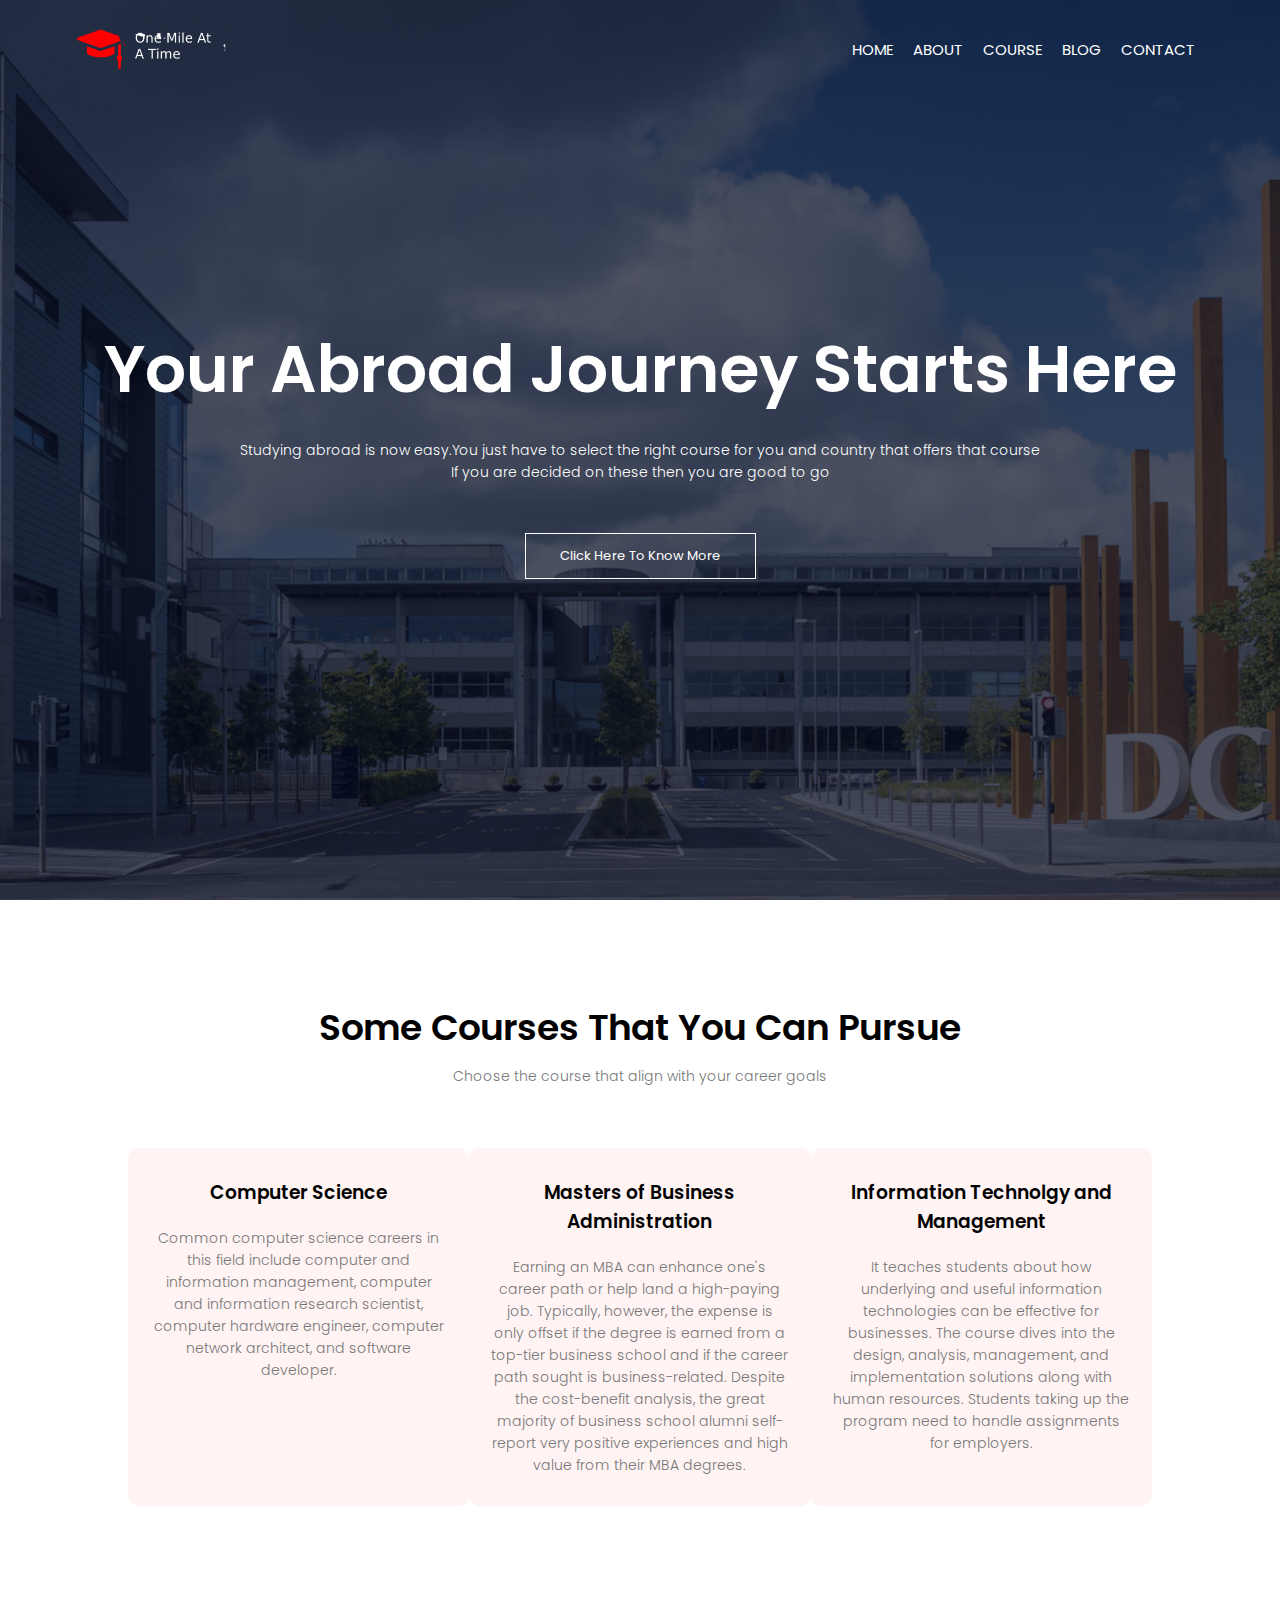
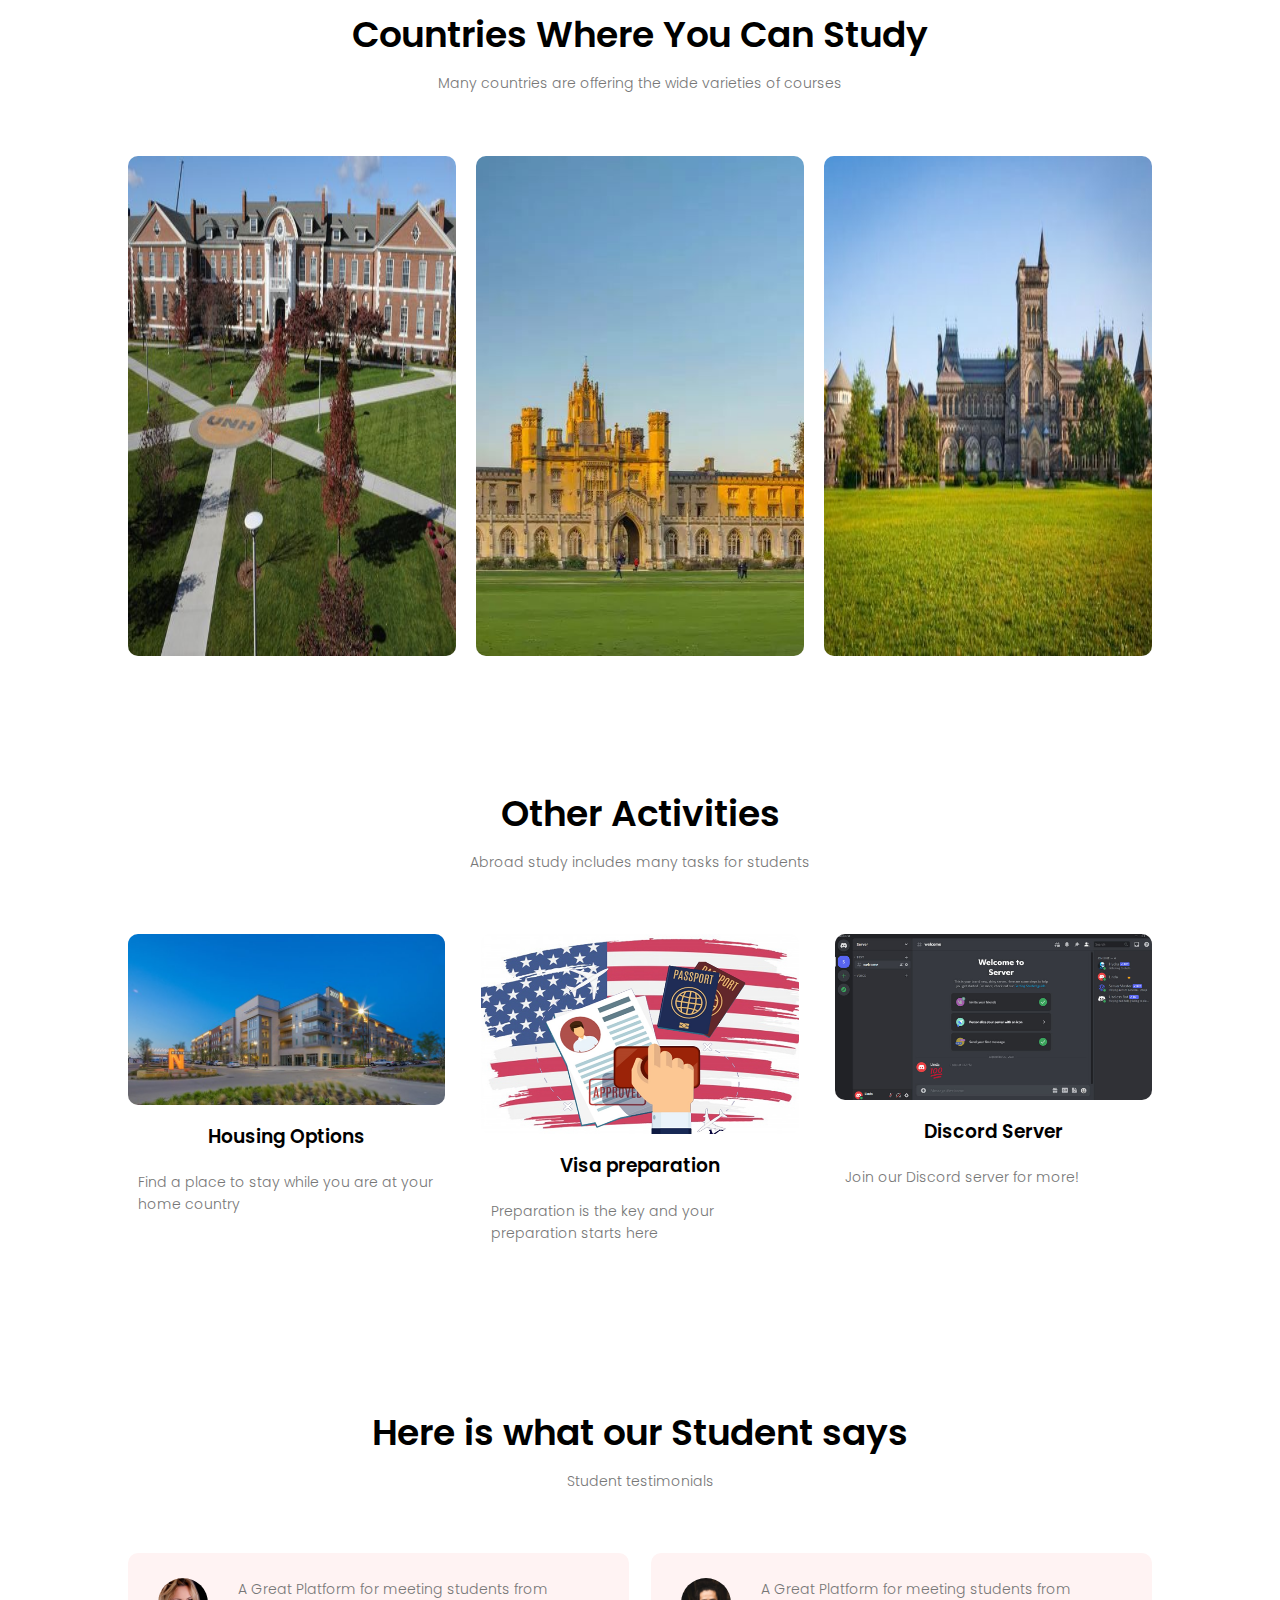
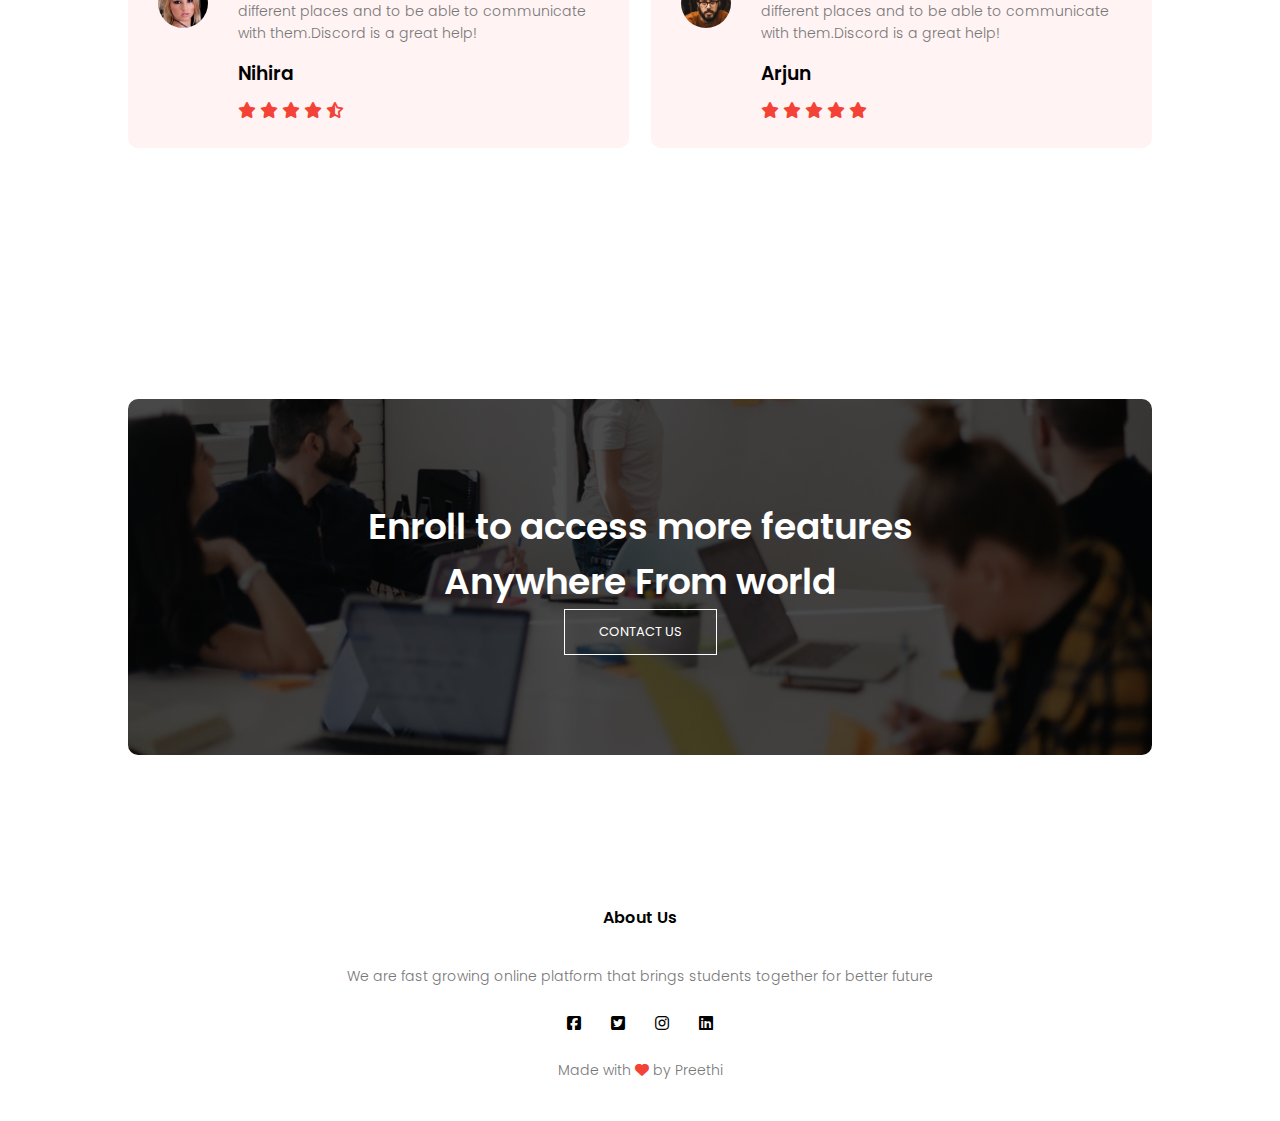
<file: index.html>
<!DOCTYPE html>
<html>
<head>
    <meta name="viewport" content="width=device-width",initial-scale="1.0">
    <title>Abroad Education website</title>
    <link rel="stylesheet" href="style.css">
    <link rel="preconnect" href="https://fonts.googleapis.com">
    <link rel="preconnect" href="https://fonts.gstatic.com" crossorigin>
<link href="https://fonts.googleapis.com/css2?family=Poppins:ital,wght@0,100;0,200;0,300;0,400;0,600;0,700;1,100&display=swap" rel="stylesheet">
<link rel="stylesheet" href="https://cdnjs.cloudflare.com/ajax/libs/font-awesome/6.1.1/css/all.min.css">
</head>
<body>
<section class="header"> 
    <nav>
        <a href="index.html"><img src="images/logo5.png"></a>
        <div class="nav-links" id="navLinks">
            <i class="fa-solid fa-square-xmark" onclick="hidemenu()"></i>
            <ul>
                <li><a href="index.html">HOME</a></li>
                <li><a href="about.html">ABOUT</a></li>
                <li><a href="course.html">COURSE</a></li>
                <li><a href="blog.html">BLOG</a></li>
                <li><a href="contact.html">CONTACT</a></li>
            </ul>
        </div>
        <i class="fa-solid fa-bars" onclick="showmenu()"></i>
    </nav>
<div class="text-box">
    <h1>Your Abroad Journey Starts Here</h1>
    <p>Studying abroad is now easy.You just have to 
        select the right course for you and country that offers that course
        <br>If you are decided on these then you are good to go
    </p>
    <a href="" class="home-button">Click Here To Know More</a>

</div>

</section>

<!--Course-->
<section class="course">
    <h1>Some Courses That You Can Pursue</h1> 
    <p>Choose the course that align with your career goals</p>
    <div class="row">
        <div class="course-col">
            <h3>Computer Science</h3>
            <p>Common computer science careers in this field include computer and information management,
                 computer and information research scientist, computer hardware engineer, computer network architect, and software developer.</p>
        </div>
        <div class="course-col">
            <h3>Masters of Business Administration</h3>
            <p>Earning an MBA can enhance one's career path or help land a high-paying job. Typically, however, the expense is only offset if the degree is earned from a top-tier business school and 
                if the career path sought is business-related. Despite the cost-benefit analysis, the great majority of business school alumni self-report very positive experiences and high value from their MBA degrees.</p>
        </div>
        <div class="course-col">
            <h3>Information Technolgy and Management</h3>
            <p>It teaches students about how underlying and useful information technologies can be effective for businesses. The course dives into the design, analysis, management, and implementation solutions along with human resources. Students taking up the program need to handle assignments for employers.</p>
        </div>
    
    </div>


</section>

<!--Countries-->
<section class="countries">
    <h1>Countries Where You Can Study</h1>
    <p>Many countries are offering the wide varieties of courses</p>
    <div class="row">
        <div class="countries-col">
            <img src="images/USAImage.jpg" width="400px" height="500px">
            <div class="layer">
                <h3>USA</h3>
            </div>
        </div>
        <div class="countries-col">
            <img src="images/UkImages.jpg" width="400px" height="500px">
            <div class="layer">
                <h3>UK</h3>
            </div>
        </div>
        <div class="countries-col">
            <img src="images/canadaImages.jpg" width="400px" height="500px">
            <div class="layer">
                <h3>Canada</h3>
            </div>
        </div>
    </div>

</section>

<!--Other Activities-->
<section class="activities"> 
    <h1>Other Activities</h1>
    <p>Abroad study includes many tasks for students</p>
    <div class="row">
        <div class="activities-col">
            <img src="images/northsideimage.jpg">
            <h3>Housing Options</h3>
            <p>Find a place to stay while you are at your home country</p>
        </div>
        <div class="activities-col">
            <img src="images/visaprepimage.png" height="200px">
            <h3>Visa preparation</h3>
            <p>Preparation is the key and your preparation starts here</p>
        </div>
        <div class="activities-col">
            <img src="images/discordserverimage.jpg">
            <h3>Discord Server</h3>
            <p>Join our Discord server for more!</p>
        </div>
    </div>


</section>
<!--Testimonials-->

<section class="testimonials">
    <h1>Here is what our Student says</h1>
    <p>Student testimonials</p>
    <div class="row">
        <div class="test-col">
            <img src="images/user1.jpg">
            <div>
                <p>A Great Platform for meeting students from different places and to be able to communicate with them.Discord is a great help!</p>
                <h3>Nihira</h3>
                <i class="fa-solid fa-star"></i>
                <i class="fa-solid fa-star"></i>
                <i class="fa-solid fa-star"></i>
                <i class="fa-solid fa-star"></i>
                <i class="fa-solid fa-star-half-stroke"></i>
            </div>
        </div>
        <div class="test-col">
            <img src="images/user2.jpg">
            <div>
                <p>A Great Platform for meeting students from different places and to be able to communicate with them.Discord is a great help!</p>
                <h3>Arjun</h3>
                <i class="fa-solid fa-star"></i>
                <i class="fa-solid fa-star"></i>
                <i class="fa-solid fa-star"></i>
                <i class="fa-solid fa-star"></i>
                <i class="fa-solid fa-star"></i>
        
            </div>
        </div>
    </div>

</section>


<!--Call to action-->
<section class="cta">
    <h1>Enroll to access more features<br>Anywhere From world</h1>
    <a href=""class="home-button">CONTACT US</a>
</section>


<!--Footer-->
<section class="footer">
    <h4>About Us</h4>
    <p>We are fast growing online platform that brings students together for better future</p>
    <div class="icons">
        <i class="fa-brands fa-facebook-square"></i>
        <i class="fa-brands fa-twitter-square"></i>
        <i class="fa-brands fa-instagram"></i>
        <i class="fa-brands fa-linkedin"></i>

    </div>
    <p>Made with <i class="fa-solid fa-heart"></i> by Preethi</p>
</section>









<!--Java script for toggle menu-->
<script>
    var navLinks = document.getElementById("navLinks");
    function showmenu(){
        navLinks.style.right = "0";
    }
    function hidemenu(){
        navLinks.style.right = "-200px";
    }
</script>
</body>
</html>
</file>
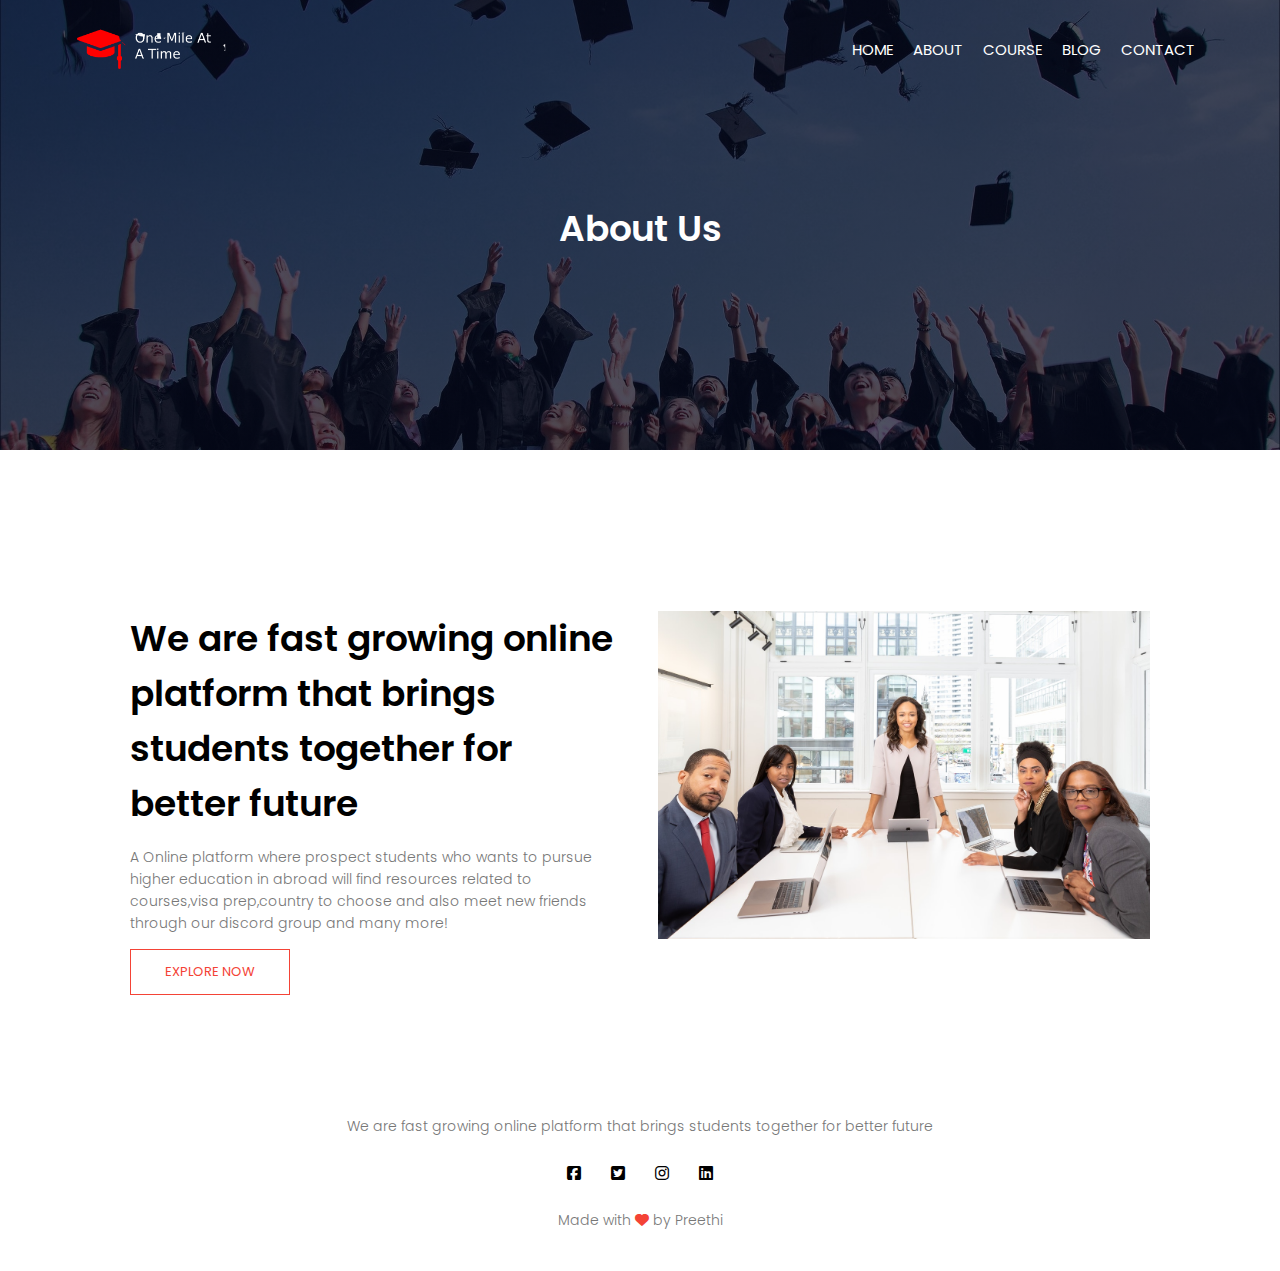
<file: about.html>
<!DOCTYPE html>
<html>
<head>
    <meta name="viewport" content="width=device-width",initial-scale="1.0">
    <title>Abroad Education website</title>
    <link rel="stylesheet" href="style.css">
    <link rel="preconnect" href="https://fonts.googleapis.com">
    <link rel="preconnect" href="https://fonts.gstatic.com" crossorigin>
<link href="https://fonts.googleapis.com/css2?family=Poppins:ital,wght@0,100;0,200;0,300;0,400;0,600;0,700;1,100&display=swap" rel="stylesheet">
<link rel="stylesheet" href="https://cdnjs.cloudflare.com/ajax/libs/font-awesome/6.1.1/css/all.min.css">
</head>
<body>
<section class="sub-header"> 
    <nav>
        <a href="index.html"><img src="images/logo5.png"></a>
        <div class="nav-links" id="navLinks">
            <i class="fa-solid fa-square-xmark" onclick="hidemenu()"></i>
            <ul>
                <li><a href="index.html">HOME</a></li>
                <li><a href="about.html">ABOUT</a></li>
                <li><a href="course.html">COURSE</a></li>
                <li><a href="blog.html">BLOG</a></li>
                <li><a href="contact.html">CONTACT</a></li>
        </div>
        <i class="fa-solid fa-bars" onclick="showmenu()"></i>
    </nav>
    <h1>About Us</h1>

</section>
<!--content to about us-->
<section class="about-us">
    <div class="row">
        <div class="about-us-col">
            <h1>We are fast growing online platform that brings students together for better future</h1>
            <p>A Online platform where prospect students who wants to pursue higher education in abroad will find resources related to courses,visa prep,country to choose and also meet new friends through our discord group and many more!</p>
            <a href="" class="home-button red-btn">EXPLORE NOW</a>
        </div>
    
   
       <div class="about-us-col">
           <img src="images/about.jpg">
       </div>
    </div>
</section>



<!--Footer-->
<section class="footer">
   
    <p>We are fast growing online platform that brings students together for better future</p>
    <div class="icons">
        <i class="fa-brands fa-facebook-square"></i>
        <i class="fa-brands fa-twitter-square"></i>
        <i class="fa-brands fa-instagram"></i>
        <i class="fa-brands fa-linkedin"></i>

    </div>
    <p>Made with <i class="fa-solid fa-heart"></i> by Preethi</p>
</section>









<!--Java script for toggle menu-->
<script>
    var navLinks = document.getElementById("navLinks");
    function showmenu(){
        navLinks.style.right = "0";
    }
    function hidemenu(){
        navLinks.style.right = "-200px";
    }
</script>
</body>
</html>
</file>
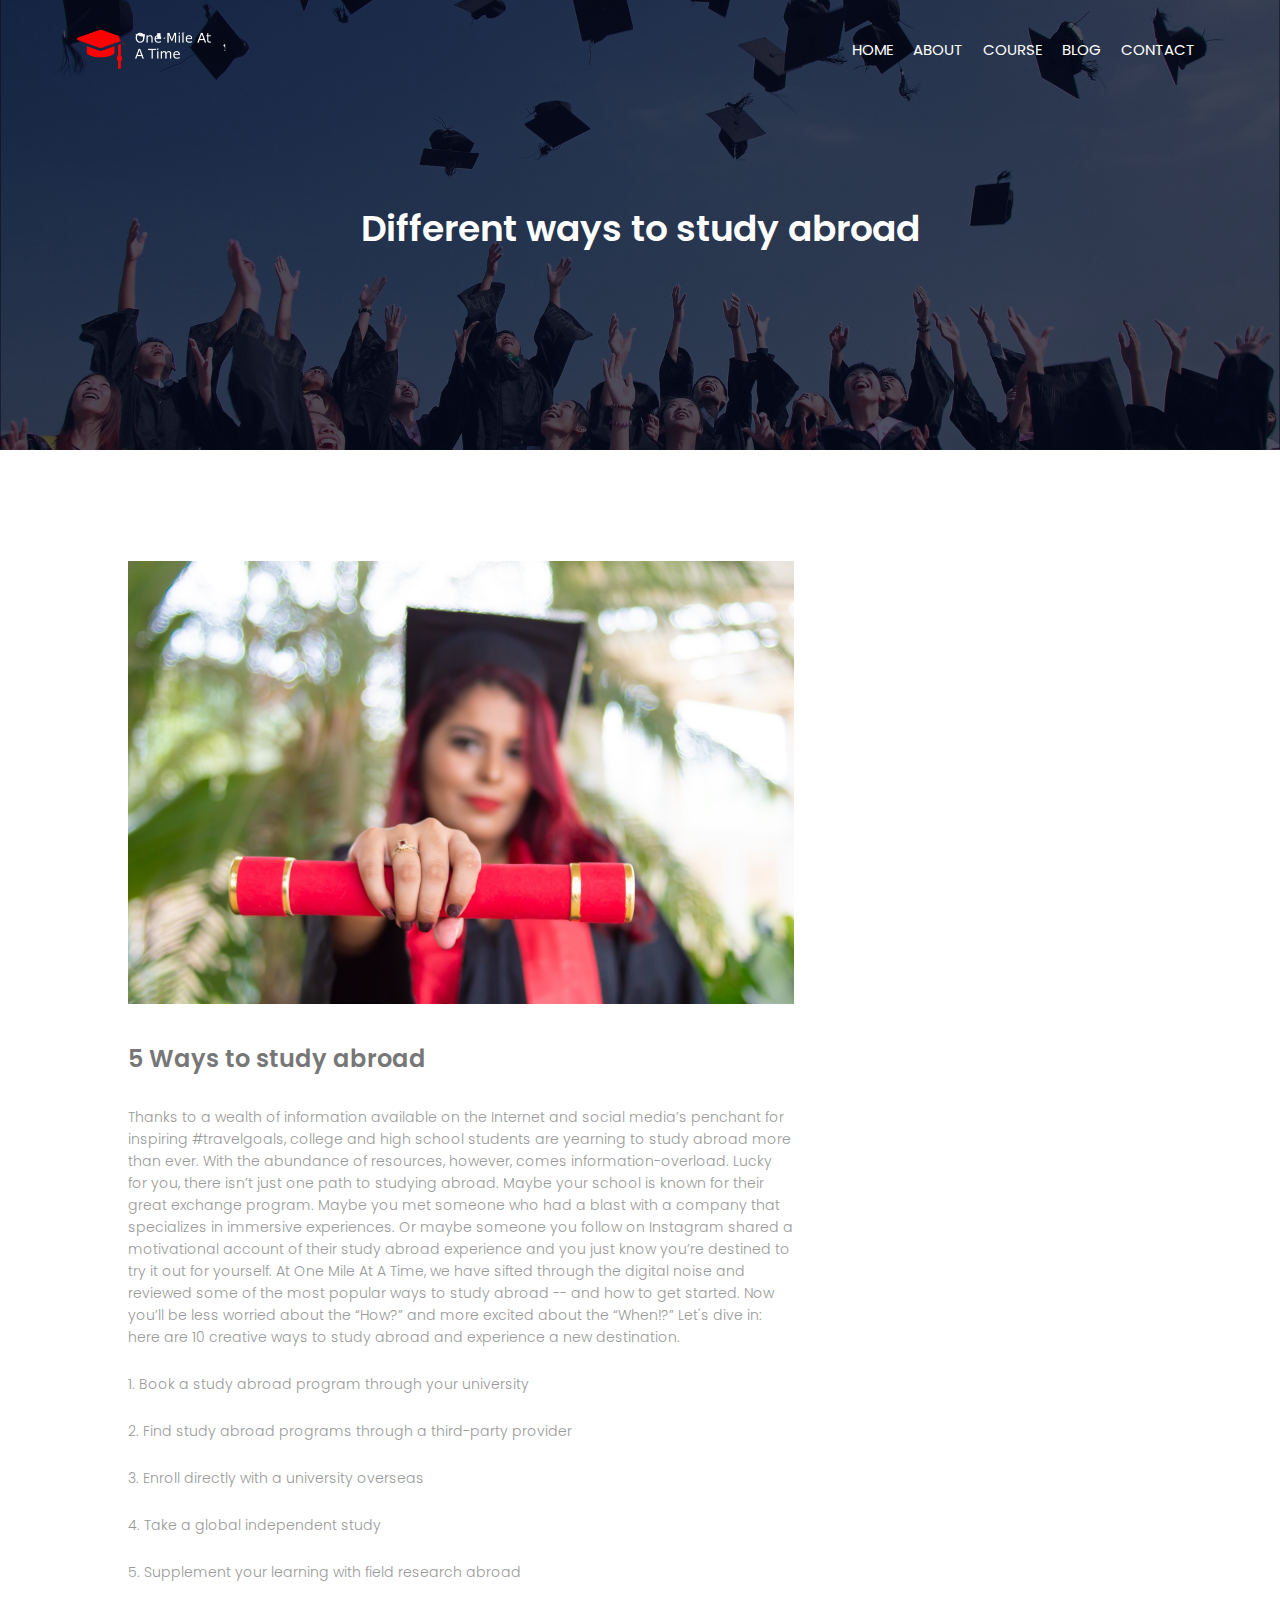
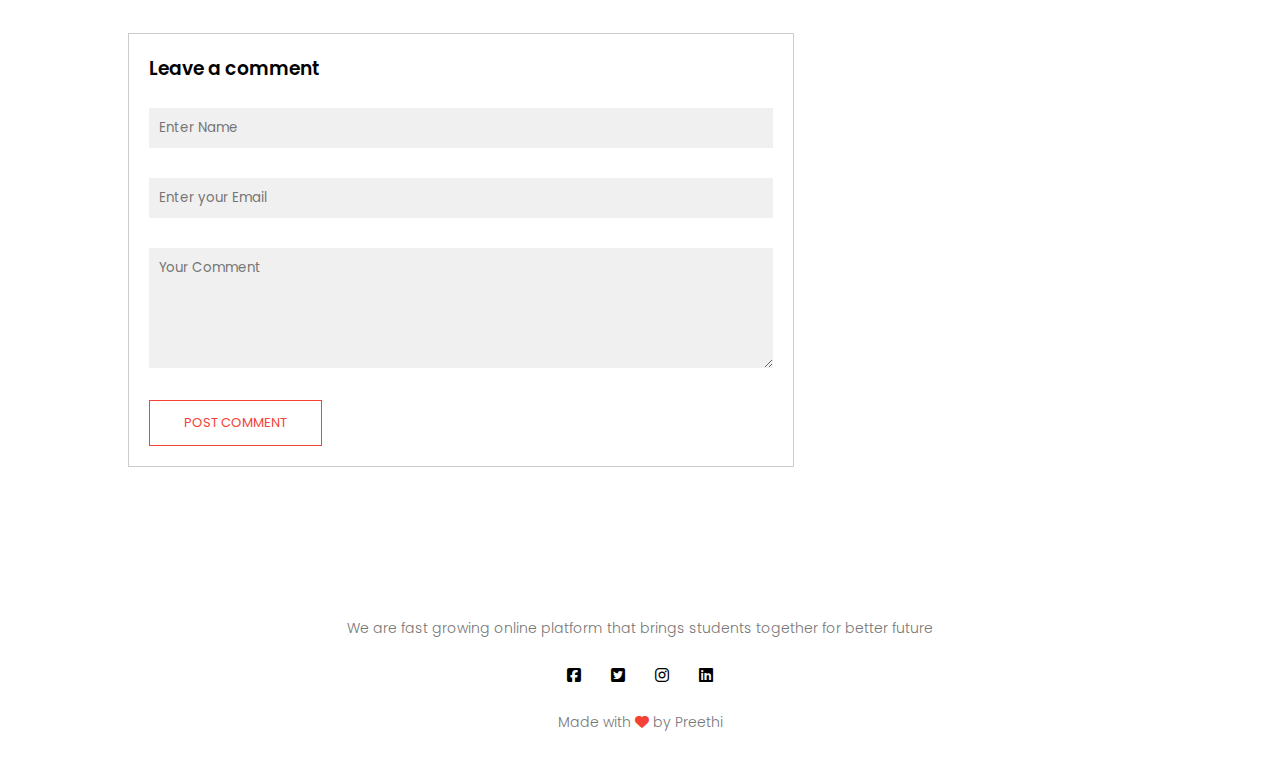
<file: blog.html>
<!DOCTYPE html>
<html>
<head>
    <meta name="viewport" content="width=device-width",initial-scale="1.0">
    <title>Abroad Education website</title>
    <link rel="stylesheet" href="style.css">
    <link rel="preconnect" href="https://fonts.googleapis.com">
    <link rel="preconnect" href="https://fonts.gstatic.com" crossorigin>
<link href="https://fonts.googleapis.com/css2?family=Poppins:ital,wght@0,100;0,200;0,300;0,400;0,600;0,700;1,100&display=swap" rel="stylesheet">
<link rel="stylesheet" href="https://cdnjs.cloudflare.com/ajax/libs/font-awesome/6.1.1/css/all.min.css">
</head>
<body>
<section class="sub-header"> 
    <nav>
        <a href="index.html"><img src="images/logo5.png"></a>
        <div class="nav-links" id="navLinks">
            <i class="fa-solid fa-square-xmark" onclick="hidemenu()"></i>
            <ul>
                <li><a href="index.html">HOME</a></li>
                <li><a href="about.html">ABOUT</a></li>
                <li><a href="course.html">COURSE</a></li>
                <li><a href="blog.html">BLOG</a></li>
                <li><a href="contact.html">CONTACT</a></li>
            </ul>
        </div>
        <i class="fa-solid fa-bars" onclick="showmenu()"></i>
    </nav>
    <h1>Different ways  to study abroad</h1>

</section>
<!--Blog post content-->
<section class="blog-content">
    <div class="row">
        <div class="blog-left">
            <img src="images/certificate.jpg">
            <h2>5 Ways to study abroad</h2>
            <p>Thanks to a wealth of information available on the Internet and social media’s penchant for inspiring #travelgoals, college and high school students are yearning to study abroad more than ever. With the abundance of resources, however, comes information-overload. Lucky for you, there isn’t just one path to studying abroad.

                Maybe your school is known for their great exchange program. Maybe you met someone who had a blast with a company that specializes in immersive experiences. Or maybe someone you follow on Instagram shared a motivational account of their study abroad experience and you just know you’re destined to try it out for yourself.
                
                At One Mile At A Time, we have sifted through the digital noise and reviewed some of the most popular ways to study abroad -- and how to get started. Now you’ll be less worried about the “How?” and more excited about the “When!?” Let's dive in: here are 10 creative ways to study abroad and experience a new destination.</p>
            <br>
            <p>1. Book a study abroad program through your university</p><br>
            <p>2. Find study abroad programs through a third-party provider</p>
            <br>
            <p>3. Enroll directly with a university overseas</p><br>
            <p>4. Take a global independent study</p>
            <br>
            <p>5. Supplement your learning with field research abroad</p>
            <div class="comment-box">
                <h3>Leave a comment</h3>
                <form class="comment-form">
                    <input type="text" placeholder="Enter Name">
                    <input type="email" placeholder="Enter your Email">
                    <textarea rows="5" placeholder="Your Comment"></textarea>
                    <button type="submit" class="home-button red-btn">POST COMMENT</button>

                </form>
            </div>
        </div>
        <div class="blog-right">
            
            </div>
            

        </div>
        
    </div>

    
    
  
</section>




<!--Footer-->
<section class="footer">
   
    <p>We are fast growing online platform that brings students together for better future</p>
    <div class="icons">
        <i class="fa-brands fa-facebook-square"></i>
        <i class="fa-brands fa-twitter-square"></i>
        <i class="fa-brands fa-instagram"></i>
        <i class="fa-brands fa-linkedin"></i>

    </div>
    <p>Made with <i class="fa-solid fa-heart"></i> by Preethi</p>
</section>









<!--Java script for toggle menu-->
<script>
    var navLinks = document.getElementById("navLinks");
    function showmenu(){
        navLinks.style.right = "0";
    }
    function hidemenu(){
        navLinks.style.right = "-200px";
    }
</script>
</body>
</html>
</file>
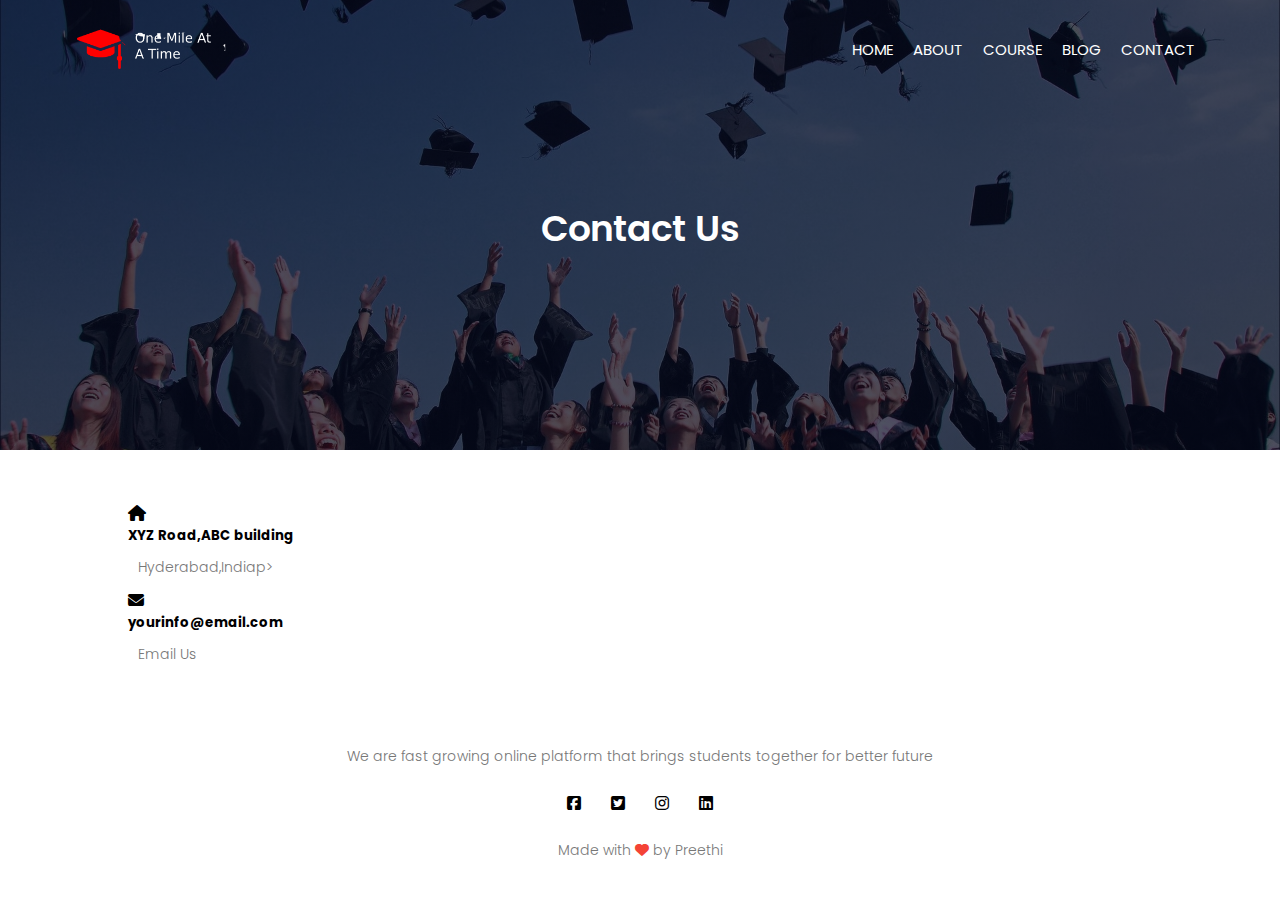
<file: contact.html>
<!DOCTYPE html>
<html>
<head>
    <meta name="viewport" content="width=device-width",initial-scale="1.0">
    <title>Abroad Education website</title>
    <link rel="stylesheet" href="style.css">
    <link rel="preconnect" href="https://fonts.googleapis.com">
    <link rel="preconnect" href="https://fonts.gstatic.com" crossorigin>
<link href="https://fonts.googleapis.com/css2?family=Poppins:ital,wght@0,100;0,200;0,300;0,400;0,600;0,700;1,100&display=swap" rel="stylesheet">
<link rel="stylesheet" href="https://cdnjs.cloudflare.com/ajax/libs/font-awesome/6.1.1/css/all.min.css">
</head>
<body>
<section class="sub-header"> 
    <nav>
        <a href="index.html"><img src="images/logo5.png"></a>
        <div class="nav-links" id="navLinks">
            <i class="fa-solid fa-square-xmark" onclick="hidemenu()"></i>
            <ul>
                <li><a href="index.html">HOME</a></li>
                <li><a href="about.html">ABOUT</a></li>
                <li><a href="course.html">COURSE</a></li>
                <li><a href="blog.html">BLOG</a></li>
                <li><a href="contact.html">CONTACT</a></li>
            </ul>
        </div>
        <i class="fa-solid fa-bars" onclick="showmenu()"></i>
    </nav>
    <h1>Contact Us</h1>

</section>
<section class="contact-us">
    <div class="row">
        <div class="column-col">
            <div>
                <i class="fa-solid fa-house"></i>
                <span><h5>XYZ Road,ABC building</h5></span>
                <p>Hyderabad,Indiap>
            </div>
            <div>
                <i class="fa-solid fa-envelope"></i>
                <span><h5>yourinfo@email.com</h5>
                <p>Email Us </p></span>
            </div>
        </div>

    </div>
</section>


<!--Footer-->
<section class="footer">
   
    <p>We are fast growing online platform that brings students together for better future</p>
    <div class="icons">
        <i class="fa-brands fa-facebook-square"></i>
        <i class="fa-brands fa-twitter-square"></i>
        <i class="fa-brands fa-instagram"></i>
        <i class="fa-brands fa-linkedin"></i>

    </div>
    <p>Made with <i class="fa-solid fa-heart"></i> by Preethi</p>
</section>









<!--Java script for toggle menu-->
<script>
    var navLinks = document.getElementById("navLinks");
    function showmenu(){
        navLinks.style.right = "0";
    }
    function hidemenu(){
        navLinks.style.right = "-200px";
    }
</script>
</body>
</html>
</file>
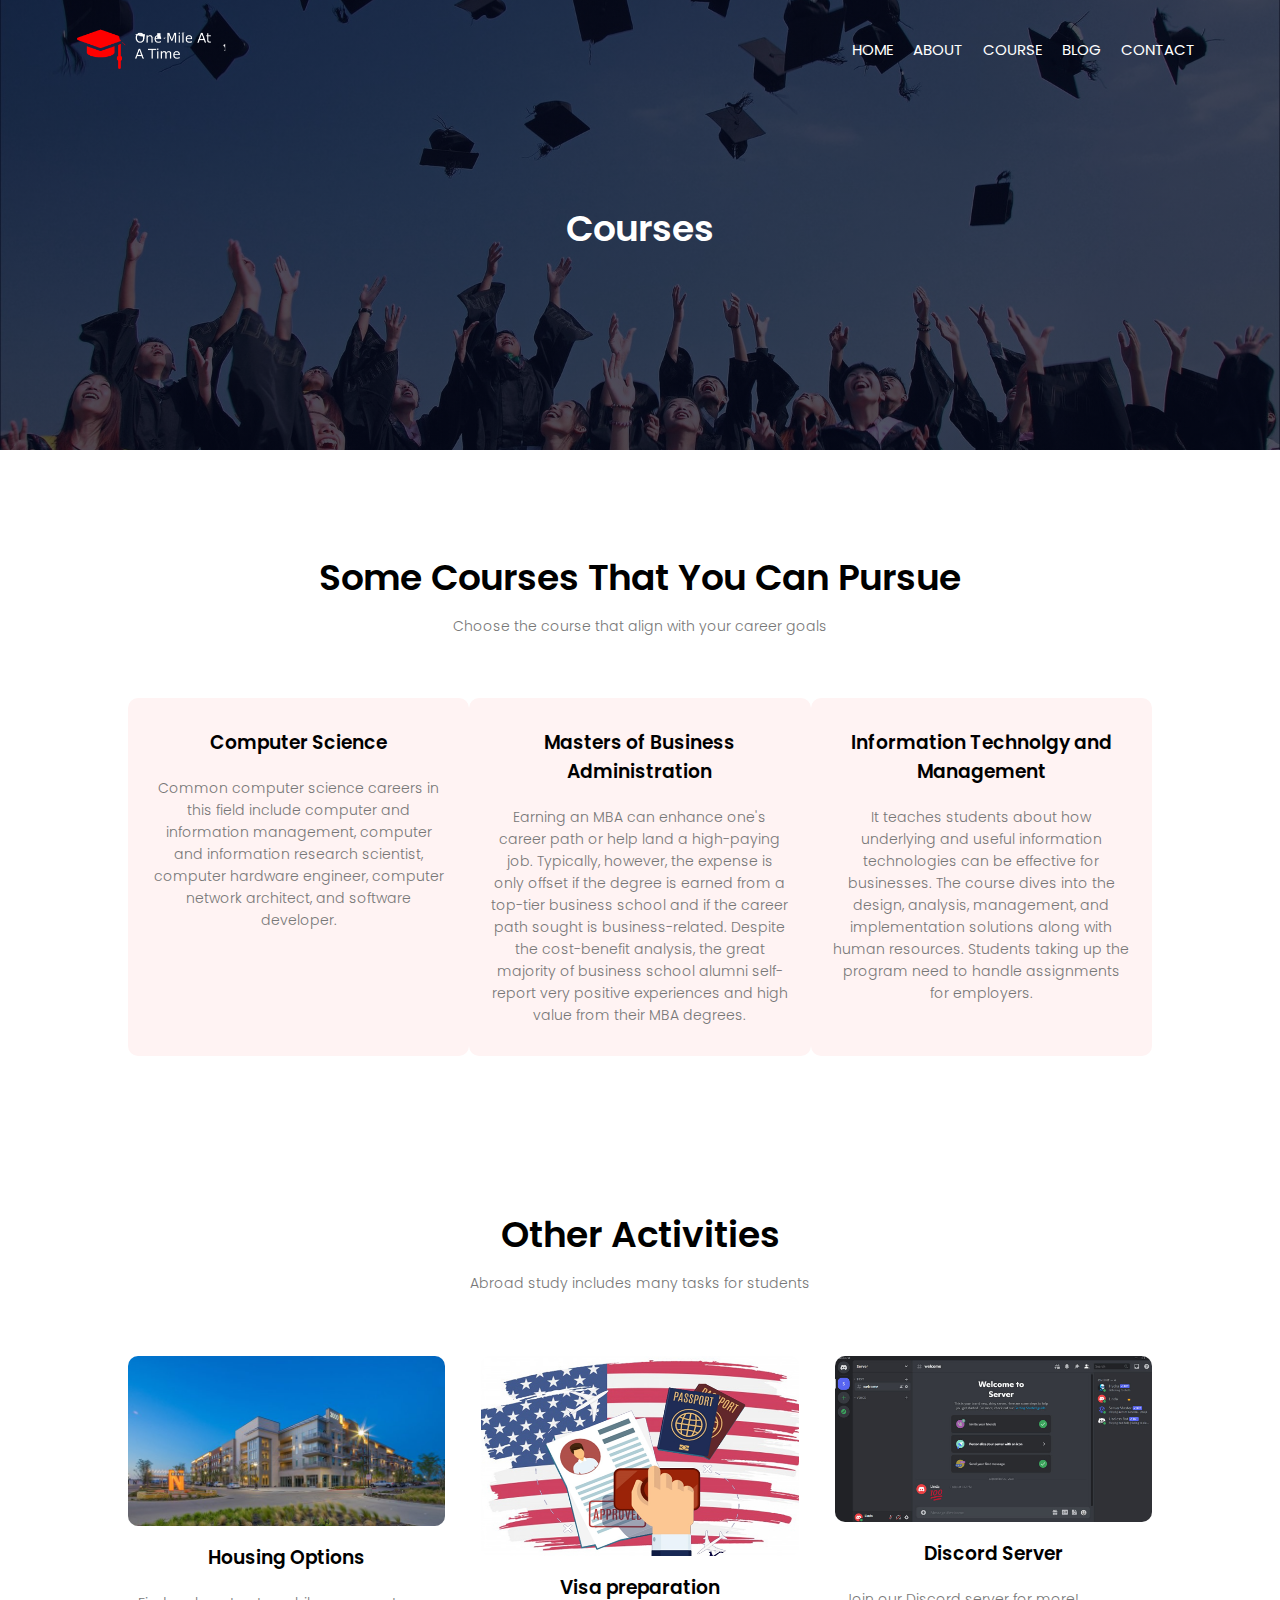
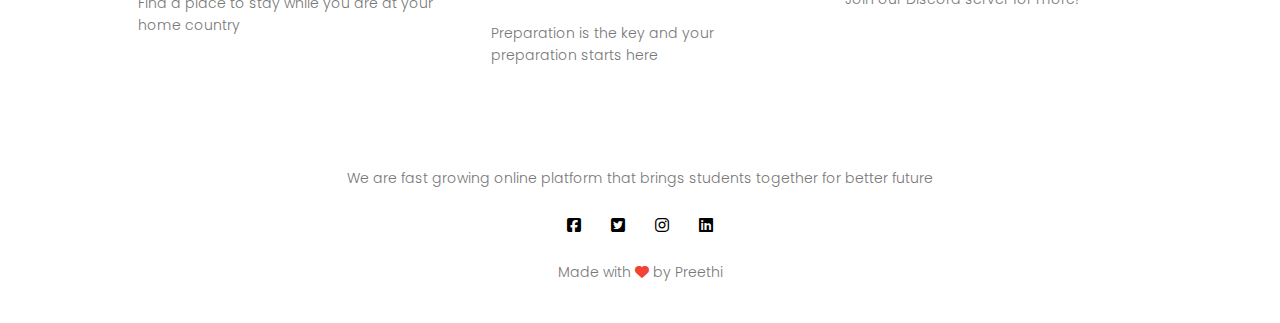
<file: course.html>
<!DOCTYPE html>
<html>
<head>
    <meta name="viewport" content="width=device-width",initial-scale="1.0">
    <title>Abroad Education website</title>
    <link rel="stylesheet" href="style.css">
    <link rel="preconnect" href="https://fonts.googleapis.com">
    <link rel="preconnect" href="https://fonts.gstatic.com" crossorigin>
<link href="https://fonts.googleapis.com/css2?family=Poppins:ital,wght@0,100;0,200;0,300;0,400;0,600;0,700;1,100&display=swap" rel="stylesheet">
<link rel="stylesheet" href="https://cdnjs.cloudflare.com/ajax/libs/font-awesome/6.1.1/css/all.min.css">
</head>
<body>
<section class="sub-header"> 
    <nav>
        <a href="index.html"><img src="images/logo5.png"></a>
        <div class="nav-links" id="navLinks">
            <i class="fa-solid fa-square-xmark" onclick="hidemenu()"></i>
            <ul>
                <li><a href="index.html">HOME</a></li>
                <li><a href="about.html">ABOUT</a></li>
                <li><a href="course.html">COURSE</a></li>
                <li><a href="blog.html">BLOG</a></li>
                <li><a href="contact.html">CONTACT</a></li>
            </ul>
        </div>
        <i class="fa-solid fa-bars" onclick="showmenu()"></i>
    </nav>
    <h1>Courses</h1>

</section>

<!--Courses-->
<section class="course">
    <h1>Some Courses That You Can Pursue</h1> 
    <p>Choose the course that align with your career goals</p>
    <div class="row">
        <div class="course-col">
            <h3>Computer Science</h3>
            <p>Common computer science careers in this field include computer and information management,
                 computer and information research scientist, computer hardware engineer, computer network architect, and software developer.</p>
        </div>
        <div class="course-col">
            <h3>Masters of Business Administration</h3>
            <p>Earning an MBA can enhance one's career path or help land a high-paying job. Typically, however, the expense is only offset if the degree is earned from a top-tier business school and 
                if the career path sought is business-related. Despite the cost-benefit analysis, the great majority of business school alumni self-report very positive experiences and high value from their MBA degrees.</p>
        </div>
        <div class="course-col">
            <h3>Information Technolgy and Management</h3>
            <p>It teaches students about how underlying and useful information technologies can be effective for businesses. The course dives into the design, analysis, management, and implementation solutions along with human resources. Students taking up the program need to handle assignments for employers.</p>
        </div>
    
    </div>


</section>

<!--Other Activities-->
<section class="activities"> 
    <h1>Other Activities</h1>
    <p>Abroad study includes many tasks for students</p>
    <div class="row">
        <div class="activities-col">
            <img src="images/northsideimage.jpg">
            <h3>Housing Options</h3>
            <p>Find a place to stay while you are at your home country</p>
        </div>
        <div class="activities-col">
            <img src="images/visaprepimage.png" height="200px">
            <h3>Visa preparation</h3>
            <p>Preparation is the key and your preparation starts here</p>
        </div>
        <div class="activities-col">
            <img src="images/discordserverimage.jpg">
            <h3>Discord Server</h3>
            <p>Join our Discord server for more!</p>
        </div>
    </div>


</section>

<!--Footer-->
<section class="footer">
   
    <p>We are fast growing online platform that brings students together for better future</p>
    <div class="icons">
        <i class="fa-brands fa-facebook-square"></i>
        <i class="fa-brands fa-twitter-square"></i>
        <i class="fa-brands fa-instagram"></i>
        <i class="fa-brands fa-linkedin"></i>

    </div>
    <p>Made with <i class="fa-solid fa-heart"></i> by Preethi</p>
</section>









<!--Java script for toggle menu-->
<script>
    var navLinks = document.getElementById("navLinks");
    function showmenu(){
        navLinks.style.right = "0";
    }
    function hidemenu(){
        navLinks.style.right = "-200px";
    }
</script>
</body>
</html>
</file>
<file: style.css>
*{
    margin:0;
    padding:0;
    font-family: 'Poppins', sans-serif;
}
.header{
    min-height:100vh;
    width:100%;
    background-image: linear-gradient(rgba(4,9,30,0.7),rgba(4,9,30,0.7)),url(images/banner.png);
    background-position: center;
    background-size: cover;
    position:relative;
}
nav{
    display:flex;
    padding:2% 6%;
    justify-content: space-between;
    align-items: center;
}
nav img{
    width:150px;

}
.nav-links{
    flex: 1;
    text-align: right;

}
.nav-links ul li{
    list-style: none;
    display: inline-block;
    padding:8px;
    position:relative;

}
.nav-links ul li a{
    color:white;
    text-decoration: none;
    font-size: 15px;

}
.nav-links ul li::after{
    content:'';
    width:0%;
    height:2px;
    background:#f44336;
    display:block;
    margin:auto;
    transition: 0.5s;
}

.nav-links ul li:hover::after{
    width:100%;
}
.text-box{
    width:90%;
    color:#fff;
    position:absolute;
    top: 50%;
    left:50%;
    transform: translate(-50%,-50%);
    text-align: center;

}
.text-box h1{
    font-size: 65px;
}
.text-box p{
    margin:10px 0 40px;
    font-size: 14px;
    color: white;
}
.home-button{
    display: inline-block;
    text-decoration: none;
    color:#fff;
    border:1px solid white;
    padding: 12px 34px;
    font-size: 13px;
    background:transparent;
    position:relative;
    cursor: pointer;
}
.home-button:hover{
    border:1px solid #f44336;
    background:#f44336;
    transition: 1s;

}
nav .fa-solid{
    display: none;
}

@media(max-width:700px){
    .text-box h1{
        font-size: 20px;
    }
    .nav-links ul li{
        display: block;
    
    }
    .nav-links{
        position:fixed;
        background: #f44336;
        height:100vh;
        width:200px;
        top:0;
        right:-200px;
        text-align: left;
        z-index: 2;
        transition: 1s;
    }
    nav .fa-solid{
        display: block;
        color:#fff;
        margin: 10px;
        font-size: 22px;
        cursor:pointer;
    }
    .nav-links ul{
        padding:30px;

    }
    
}
/*--course styling---*/
.course{
    width:80%;
    margin:auto;
    text-align: center;
    padding-top: 100px;
}
h1{
    font-size: 36px;
    font-weight: 600;
}
p{
    color:#777;
    font-size: 14px;
    font-weight: 300;
    line-height: 22px;
    padding:10px;

}
.row{
    margin-top:5%;
    display:flex;
    justify-content: space-between;
}
.course-col{
    flex-basis:31%;
    background:#fff3f3;
    border-radius: 10px;
    margin-bottom: 5%;
    padding:20px 12px;
    transition: 0.5s;

}
h3{
    text-align: center;
    font-weight: 600;
    margin:10px 0;
}
.course-col:hover{
    box-shadow:5px 10px 20px 5px rgba(0,0,0,0.2);
}
@media(max-width:700px){
    .row{
        flex-direction: column;
    }
}

/*--countries--*/
.countries{
    width:80%;
    margin:auto;
    text-align: center;
    padding-top: 50px;

}
.countries-col{
    flex-basis: 32%;
    border-radius: 10px;
    margin-bottom: 30px;
    position:relative;
    overflow: hidden;
}
.countries-col img{
    width: 100%;
    display: block;
}
.layer{
    background: transparent;
    height:100%;
    width:100%;
    position: absolute;
    top:0;
    left:0;
    transition: 0.5s;

}
.layer:hover{
    background: rgba(171, 163, 199, 0.7);
}
   
.layer h3{
    width:100%;
    font-weight: 500;
    color: white;
    font-size: 26px;
    bottom:0;
    left:50%;
    transform:translate(-50%);
    position: absolute;
    opacity: 0;
    transition: 0.5s;
}
.layer:hover h3{
    bottom:49%;
    opacity:1;

}

/*--activities--*/
.activities{
    width:80%;
    margin:auto;
    text-align: center;
    padding-top: 100px;
}
.activities-col{
    flex-basis: 31%;
    border-radius:10px;
    margin-bottom: 5%;
    text-align: left;
}
.activities-col img{
    width:100%;
    border-radius: 10px;
}
.activities-col h3 p{
    margin-top: 16px;
    text-align: center;
    margin-bottom: 15px;
}
/*testimonials*/
.testimonials{
    width:80%;
    margin:auto;
    padding: 100px;
    text-align: center;
}
.test-col{
    flex-basis: 44%;
    border-radius: 10px;
    margin-bottom: 5%;
    text-align: left;
    background: #fff3f3;
    padding: 25px;
    cursor:pointer;
    display:flex;
}
.test-col img{
    height:50px;
    margin-left: 5px;
    margin-right:30px;

    border-radius: 50%
}
.test-col h3{
    margin-top:15px;
    text-align: left;

}
.test-col p{
    padding:0;
}
.test-col .fa-solid{
    color:#f44336;
}

@media(max-width:700px){
    .test-col img{
        margin-left:0px;
        margin-right: 5px;
    }
}

/*cta*/

.cta{
    margin:100px auto;
    width:80%;
    background-image:linear-gradient(rgba(0,0,0,0.7),rgba(0,0,0,0.7)),url(images/banner2.jpg);
    background-position: center;
    background-size: cover;
    border-radius: 10px;
    text-align: center;
    padding:100px 0;
}
.cta h1{
    color:white;

}
@media(max-width:700px){
    .cta h1{
        font-size: 24px;
    }
}
/*--footer--*/
.footer{
    width:100%;
    text-align: center;
    padding:30px 0;
}
.footer h4{
    margin-bottom: 25px;
    margin-top:20px;
    font-weight: 600;
}
.icons .fa-brands{
    margin: 0 13px;
    cursor:pointer;
    padding: 18px 0;
}
.footer .fa-solid{
    color:#f44336
}
/*--About--*/
.sub-header{
    height:50vh;
    width:100%;
    background-image:linear-gradient(rgba(4,9,30,0.7),rgba(4,9,30,0.7)),url(images/background.jpg);
    background-position: center;
    background-size: cover;
    text-align:center;
    color: white;
}
.sub-header h1{
    margin-top: 100px;
}
.about-us{
    width:80%;
    margin: auto;
    padding-top: 80px;
    padding-bottom: 50px;

}
.about-us-col{
    flex-basis: 48%;
    padding:30px 2px;
}
.about-us-col img{
    width: 100%;
}
.about-us-col h1{
    padding-top: 0;
}
.about-us-col p{
    padding: 15px 0;
}
.red-btn{
    border:1px solid #f44336;
    background: transparent;
    color:#f44336;
}
.red-btn:hover{
    color:#fff;
}
.blog-content{
    width:80%;
    margin:auto;
    padding:60px 0;
}
.blog-left{
    flex-basis: 65%;

}
.blog-left img{
    width:100%;   
}
.blog-left h2{
    color:#777;
    font-weight: 600;
    margin:30px 0;
}
.blog-left p{
    color:#999;
    padding:0;
}
.comment-box{
    border:1px solid #ccc;
    margin:50px 0;
    padding:10px 20px;
}
.comment-box h3{
    text-align:left;

}
.comment-form input,.comment-form textarea{
    width:100%;
    padding:10px;
    margin:15px 0;
    box-sizing: border-box;
    border:none;
    outline:none;
    background: #f0f0f0;
}
.comment-form button{
    margin:10px 0;

}

@media(max-width:700px){
    .sub-header h1{
        font-size: 24px;
        
    }
}

.contact-us{
    width:80%;
    margin: auto;
}
.column-col{
    flex-basis: 48%;
    margin-bottom: 30px;
}
</file>
